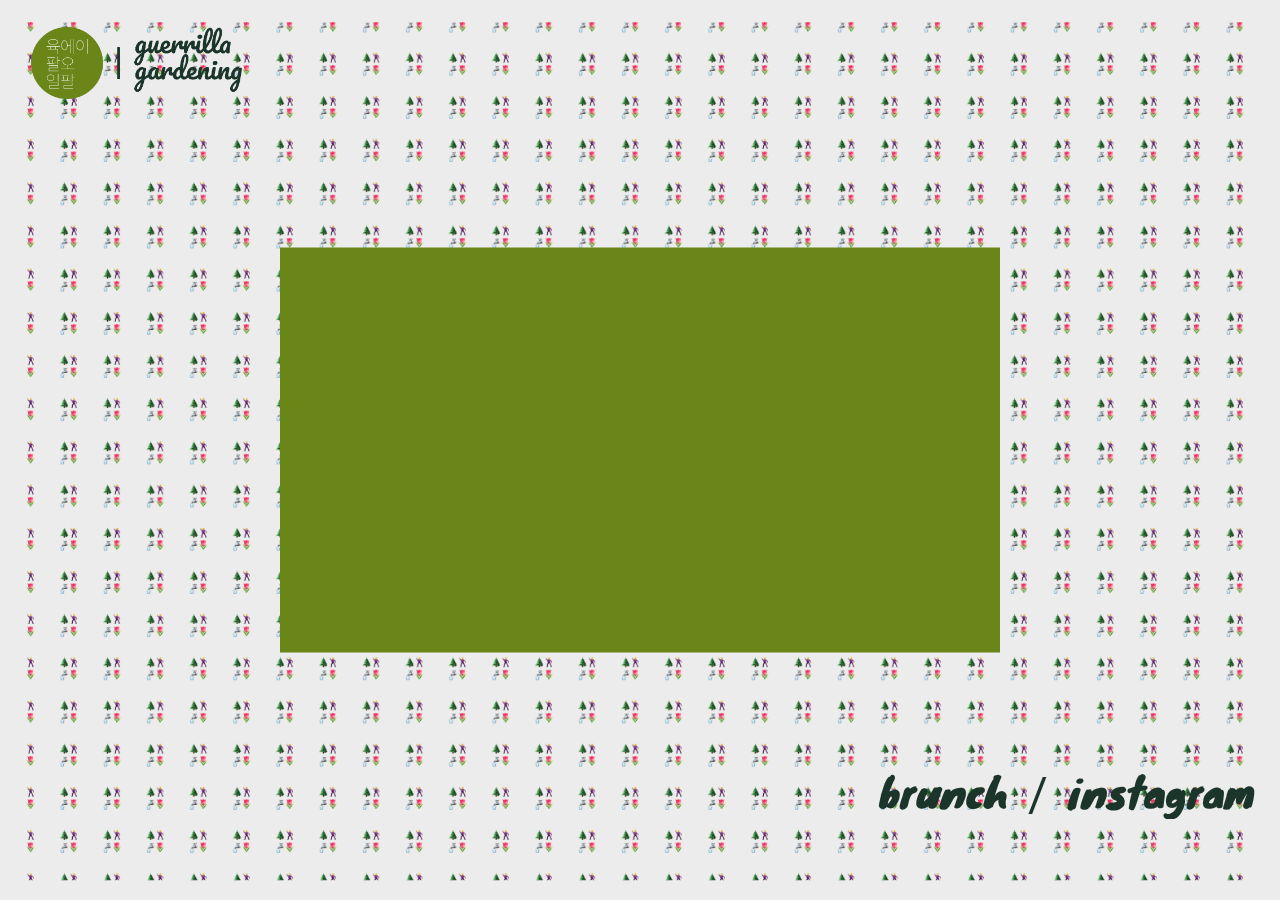
<file: index.html>
<!Doctype html>
<html>
    <head>
        <meta charset="utf-8">
        <title>GG by 6a8518</title>
        <link rel="stylesheet" href="index.css">
         <link href="https://fonts.googleapis.com/css?family=Knewave|Pacifico|Permanent+Marker|Press+Start+2P|Shrikhand|Roboto" rel="stylesheet"> 
        <link rel="shortcut icon" href="/favicon.ico" type="image/x-icon">
        <link rel="shortcut icon" href="/favicon.ico">
        <link rel="icon" sizes="32x32" href="/favicon(32x32).png">
    </head>
    
      
      
    <body>
    
         <section class="logo">
             <img src="/img/logo(withGG).png" alt="6a8518 x GG">
         </section>

         <ul id="nav">
             <li><a href="https://www.instagram.com/6a8518/" id="i_link" title="">instagram</a></li>
             <li><a id="dash">/</a></li>
             <li><a href="https://brunch.co.kr/@jjhktf" id="b_link" title="">brunch</a></li>
             
             
    <!--         <a href="" id="f_link" title="facebook">facebook</a>-->
<!--             <a href="https://www.youtube.com/channel/UCf582RpnA6pkxsxNlI2u-oQ" id="y_link">youtube</a>-->
             
         </ul>

         <section id="background_img"></section>
         
         <div id="content_box"></div>

         

<!--         <section class="content_box"><iframe class="content_box" src="https://www.youtube.com/embed/urh_fOARWH0?autoplay=1&version=3&loop=1&playlist=urh_fOARWH0&showinfo=0&controls=0&fs=0&autohide=1&modestbranding=1&rel=0" frameborder="0"></iframe></section>-->

<!--    youtube looping >> version=3&loop=1&playlist=urh_fOARWH0&-->
<!--    <div class="video-container"><iframe></iframe></div>-->
    
     
    </body>
    
    <script>
    
      var tag = document.createElement('script');

      tag.src = "https://www.youtube.com/iframe_api";
      var firstScriptTag = document.getElementsByTagName('script')[0];
      firstScriptTag.parentNode.insertBefore(tag, firstScriptTag);

      var player;
      function onYouTubeIframeAPIReady() {
        player = new YT.Player('content_box', {
          height: "100%",
          width: "100%",
          videoId: 'urh_fOARWH0',
          playerVars: {
        autoplay: 1, 
        controls: 0, 
        showinfo: 0, 
        modestbranding: 0, 
        loop: 1,
        playlist: 'Bg3ZpE5juLw',
        rel: 0,
        fs: 0, 
        cc_load_policty: 0, 
        iv_load_policy: 3,
        autohide: 0
        },
//        events: {
//        onReady: function(e) {
//        e.target.mute();
//        }
//        }
        });
        }
       
    </script>
</html>
</file>
<file: index.css>
body {
    margin: 0;
    padding: 0;
    background-color: #ebeceb;
    width: 100%;
    height: calc(100vh);
}

#background_img {
    position: fixed;
    transform: translate(-50%, -50%);
    top: 50%;
    left: 50%;
    height: 95.5vh;
    width: 96vw;
    background-image: url(img/background.png);
    background-repeat: repeat;
    background-size: 2.7em;
    z-index: -2;
}

img {
    height: 4.5em;
    width: auto;
    margin-left: 2.4vw;
    margin-top: 3vh;
}

#content_box {
    background-color: #6a8518;
    width: 720px;
    height: 405px;
    position: fixed;
    transform: translate(-50%, -50%);
    top: 50%;
    left: 50%;
/*    z-index: -1;*/
}


a {
    text-decoration: none;
    font-family: 'Knewave', cursive;
    color: #1C352B;
    font-size: 2.5em;
    
}


ul {
    overflow: hidden;
  position: fixed;
  bottom: 0;
  width: 100%;
    margin-bottom: 9vh;
}

li {
    float: right;
    display: inline-block;
    text-align: center;
    margin-right: 20px;
    line-height: 1;
}

li:first-child {
    padding-right: 3.5%;
}

#dash {
    font-family: 'Roboto';
    font-size: 3em;
}
/*
#i_link {
    position: fixed;
    transform: translate(-50%, -50%);
    top: 24.5%;
    left: 50%;
}

#b_link {
    position: fixed;
    transform: translate(-50%, -50%);
    top: 74%;
    left: 50%;
}
*/

/*
#y_link {
    position: fixed;
    transform: translate(-50%, -50%);
    top: 94%;
    left: 50%;
}
*/

/*
.video-container {
	position:relative;
	padding-bottom:56.25%;
	padding-top:30px;
	height:0;
	overflow:hidden;
    background-color: #6a8518;
    max-width:640px;
}

.video-container iframe, .video-container object, .video-container embed {
	position:absolute;
	top:0;
	left:0;
	width:100%;
	height:100%;
}
*/

@media only screen 
and (max-width: 1024px) {
    
    #content_box {
        width: 96vw;
        height: 54vw;
    }
    
    
    img {
        width:45%;
        height: auto;
        position: fixed;
        transform: translate(-50%, -50%);
        top: 15%;
        left: 50%;
    }
    

    
    ul {
        display: inline;
        position: fixed;
        transform: translate(-50%, -50%);
        top: 79%;
        left: 50%;
        padding: 0;
        margin: 50px 0 0 0;
        text-align: center;
line-height: 1;
    }
    
    li {
      float: none;
        margin: 0;
        padding: 0;
        
    }
    
    li:first-child {
        padding-right: 0;
    }
    
    #i_link, #b_link {
        font-size: 2em;
    } 
    
    #dash {
        font-size: 1.6em;
        margin-left: 13px;
        margin-right: 10px;
    }
    
    a {
    text-decoration: none;
    font-family: 'Knewave', cursive;
    color: #1C352B;
    font-size: 2.5em;
}

/*
    #i_link {
        position: fixed;
        transform: translate(-50%, -50%);
        top: 34%;
        left: 50%;
}

    #b_link {
        position: fixed;
        transform: translate(-50%, -50%);
        top: 64.5%;
        left: 50%;

}
*/

@media only screen
and (max-height: 600px)
and (orientation: landscape) {
    
    img {
        display: none;
    }
    
    ul {
        display: inline;
        position: fixed;
        transform: translate(-50%, -50%);
        top: 79%;
        left: 50%;
        padding: 0;
        margin: 52px 0 0 0;
        text-align: center;
line-height: 1;
    }
    
    li {
      float: none;
        margin: 0;
        padding: 0;
    }
    
    li:first-child {
        padding-right: 0;
    }
    
    #content_box {
        width: 480px;
        height: 270px;
    }
    
    #i_link, #b_link {
        font-size: 1em;
    } 
    
    #dash {
        font-size: 0.7em;
        margin-left: 13px;
        margin-right: 10px;
    
    }
    
    a {
    text-decoration: none;
    font-family: 'Knewave', cursive;
    color: #1C352B;
    font-size: 2.5em;
    }
    
/*
    #i_link {
        position: fixed;
        transform: translate(-50%, -50%);
        top: 12%;
        left: 50%;
}

    #b_link {
        position: fixed;
        transform: translate(-50%, -50%);
        top: 88%;
        left: 50%;
}
}*/

/*
@media only screen
and (width: 1024px)
and (height: 768px)
and (orientation: landscape) {
    
    img {
        display: none;
    }
    
    ul {
        display: inline;
        position: fixed;
        transform: translate(-50%, -50%);
        top: 79%;
        left: 50%;
        padding: 0;
        margin: 52px 0 0 0;
        text-align: center;
line-height: 1;
    }
    
    li {
      float: none;
        margin: 0;
        padding: 0;
    }
    
    li:first-child {
        padding-right: 0;
    }
    
    #content_box {
        width: 480px;
        height: 270px;
    }
    
    #i_link, #b_link {
        font-size: 1em;
    } 
    
    #dash {
        font-size: 0.7em;
        margin-left: 13px;
        margin-right: 10px;
    
    }
*/
</file>
